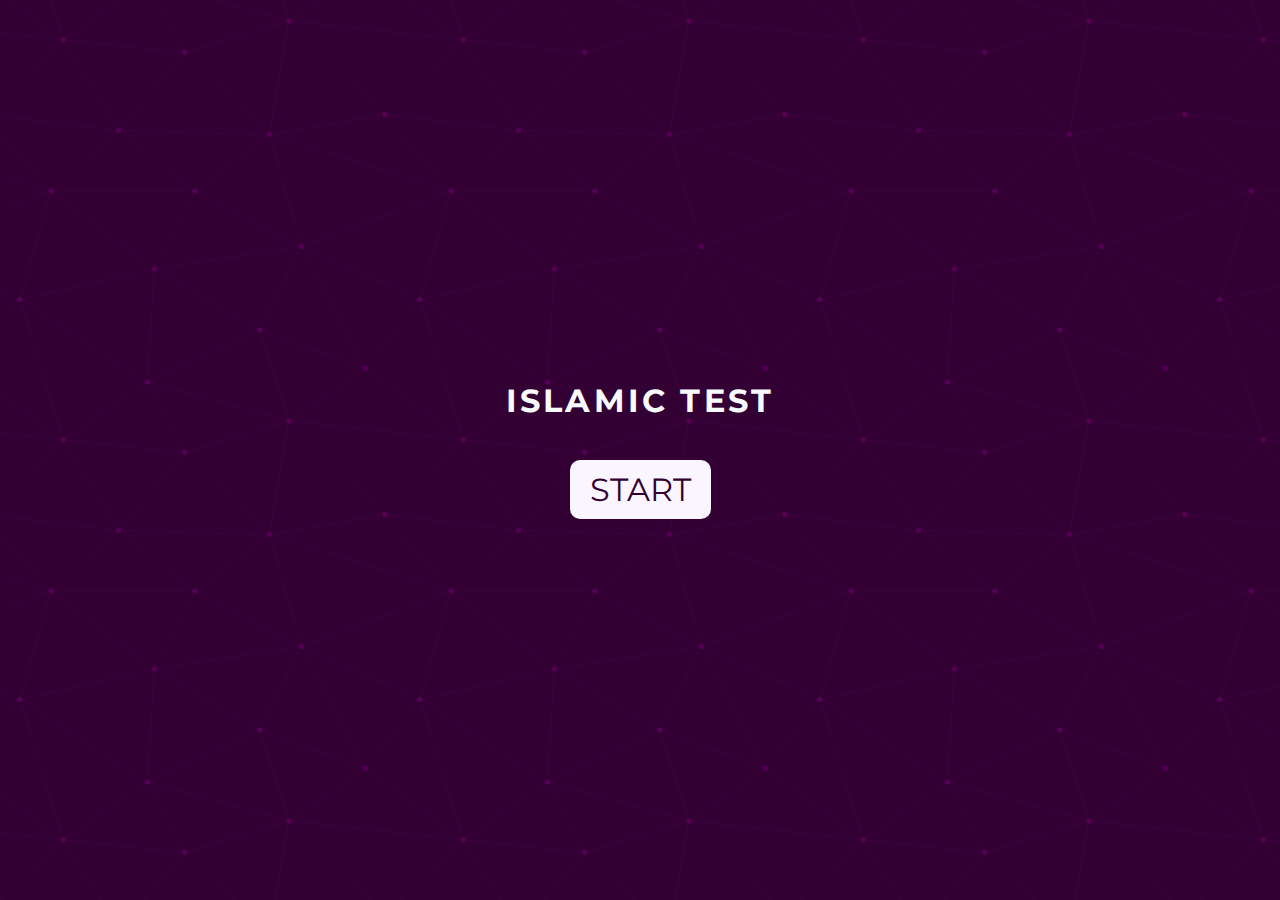
<file: index.html>
<!DOCTYPE html>

<html>
<head>
    <meta charset="utf-8">
    <meta http-equiv="X-UA-Compatible" content="IE=edge">
    <meta name="viewport" content="width=device-width, initial-scale=1.0">
    <meta name="scaffolded-by" content="https://github.com/dart-lang/stagehand">
    <title>Islamic test</title>
    <link rel="stylesheet" href="styles.css">
    <link rel="shortcut icon" type="image/x-icon" href="favicon.ico">
    <script defer src="main.dart.js"></script>
</head>

<body>

  <div class="container">
    <div class="inner-container">
      <span class="title">Islamic test</span>
      <button class="start-button">Start</button>
    </div>
    <div class="question-answers">
      <span class="question"></span>
      <span class="info"></span>
      <ul class="answers"></ul>
      <button class="next-button">Next</button>
    </div>
  </div>  

</body>
</html>
</file>
<file: styles.css>
@import url(https://fonts.googleapis.com/css?family=Montserrat);

* {
  box-sizing: border-box;
  font-family: 'Montserrat', sans-serif;
}

html, body {
  margin: 0;
  padding: 0;
  background-color: #330033;
  background-image: url("data:image/svg+xml,%3Csvg xmlns='http://www.w3.org/2000/svg' width='400' height='400' viewBox='0 0 800 800'%3E%3Cg fill='none' stroke='%23404' stroke-width='1'%3E%3Cpath d='M769 229L1037 260.9M927 880L731 737 520 660 309 538 40 599 295 764 126.5 879.5 40 599-197 493 102 382-31 229 126.5 79.5-69-63'/%3E%3Cpath d='M-31 229L237 261 390 382 603 493 308.5 537.5 101.5 381.5M370 905L295 764'/%3E%3Cpath d='M520 660L578 842 731 737 840 599 603 493 520 660 295 764 309 538 390 382 539 269 769 229 577.5 41.5 370 105 295 -36 126.5 79.5 237 261 102 382 40 599 -69 737 127 880'/%3E%3Cpath d='M520-140L578.5 42.5 731-63M603 493L539 269 237 261 370 105M902 382L539 269M390 382L102 382'/%3E%3Cpath d='M-222 42L126.5 79.5 370 105 539 269 577.5 41.5 927 80 769 229 902 382 603 493 731 737M295-36L577.5 41.5M578 842L295 764M40-201L127 80M102 382L-261 269'/%3E%3C/g%3E%3Cg fill='%23505'%3E%3Ccircle cx='769' cy='229' r='5'/%3E%3Ccircle cx='539' cy='269' r='5'/%3E%3Ccircle cx='603' cy='493' r='5'/%3E%3Ccircle cx='731' cy='737' r='5'/%3E%3Ccircle cx='520' cy='660' r='5'/%3E%3Ccircle cx='309' cy='538' r='5'/%3E%3Ccircle cx='295' cy='764' r='5'/%3E%3Ccircle cx='40' cy='599' r='5'/%3E%3Ccircle cx='102' cy='382' r='5'/%3E%3Ccircle cx='127' cy='80' r='5'/%3E%3Ccircle cx='370' cy='105' r='5'/%3E%3Ccircle cx='578' cy='42' r='5'/%3E%3Ccircle cx='237' cy='261' r='5'/%3E%3Ccircle cx='390' cy='382' r='5'/%3E%3C/g%3E%3C/svg%3E");
  background-attachment: fixed;
}

/* Default screen */
.container {
  display: flex;
  flex-direction: column;
  height: 100vh;
  width: 100vw;
  justify-content: center;
  align-items: center;
  
}

.inner-container {
  display: flex;
  flex-direction: column;
  justify-content: center;
  align-items: center;
}

.title {
  width: 300px;
  text-align: center;
  font-size: 2rem;
  font-weight: bold;
  text-transform: uppercase;
  margin: 20px;
  color: #F7FAFC;
  letter-spacing: 0.2rem;
}

.start-button {
  outline: none;
  text-transform: uppercase;
  font-size: 2rem;
  border: none;
  margin: 20px;
  padding: 10px 20px; 
  background-color: #FAF5FF;
  color: #330033;
  border-radius: 10px;
}

.start-button:hover {
  background-color: #E9D8FD;
}

.question-answers {
  display: none;
  flex-direction: column;
  justify-content: center;
  align-items: center;
  margin: 10%;  
  padding: 24px;
  border-radius: 10px;
  background-color: #F7FAFC;
  max-height: 95%;
}

.question {
  padding: 10px;
  text-align: center;
  font-size: 1.5em;
  font-weight: bold;
  color: #330033;
}

.info {
  margin-top: 10px;
  padding: 10px;
  text-align: center;
  font-size: 1.3em;  
  font-weight: bold;
  color: #330033;
}

.next-button {
  color: #EDF2F7;
  font-size: 1.5em;
  font-weight: bold;
  background-color: #440044;
  border: solid #440044;
  border-radius: 20px;
  margin: 10px;
  padding: 10px 20px;
  outline: none;
  box-shadow: 0px 8px 15px rgba(68, 1, 85, 0.575);
}

.answers {
  list-style: none;
  margin: 10px;
  padding: 10px;
  width: 100%;
}

.answers li {
  margin-left: 5%;
  margin-right: 5%;
  margin-top: 5px;
  padding: 10px;
  border-bottom: solid 1px #330033;
  height: fit-content;
  color: #330033;
}

.answers li>span {
  padding: 3px;
}



/* Medium screen */
@media (max-width: 640px) {

  .title {
    width: 200px;
    font-size: 1rem;
    margin: 10px;
  }

  .start-button {
    font-size: 1rem;
  } 

  .question {
    margin-top: 5px;
    font-size: 1em; 
    margin-left: 3%;
    margin-right: 3%;
    padding: 0;
  }

  .answers {
    margin: 5px;
    padding: 5px;
    width: 100%;
  }
  
  .answers li {
    margin-left: 3%;
    margin-right: 3%;
    margin-top: 3%;
    padding: 5px;
    font-size: 0.8rem;
  }

  .next-button {
    font-size: 1rem;
    margin: 10px;
    padding: 5px 10px;
  }

  .info {
    font-size: 1em;
    font-weight: bold;
  }
}

/* Big screen */
@media (min-width: 1024px) {

  .question {
    font-size: 1.5em; 
  } 
  .answers li {
    font-size: 1.5em;
  }

  .next-button {
    font-size: 1.5em;
  }

  .info {
    font-size: 1.5em;
  }
}
</file>
